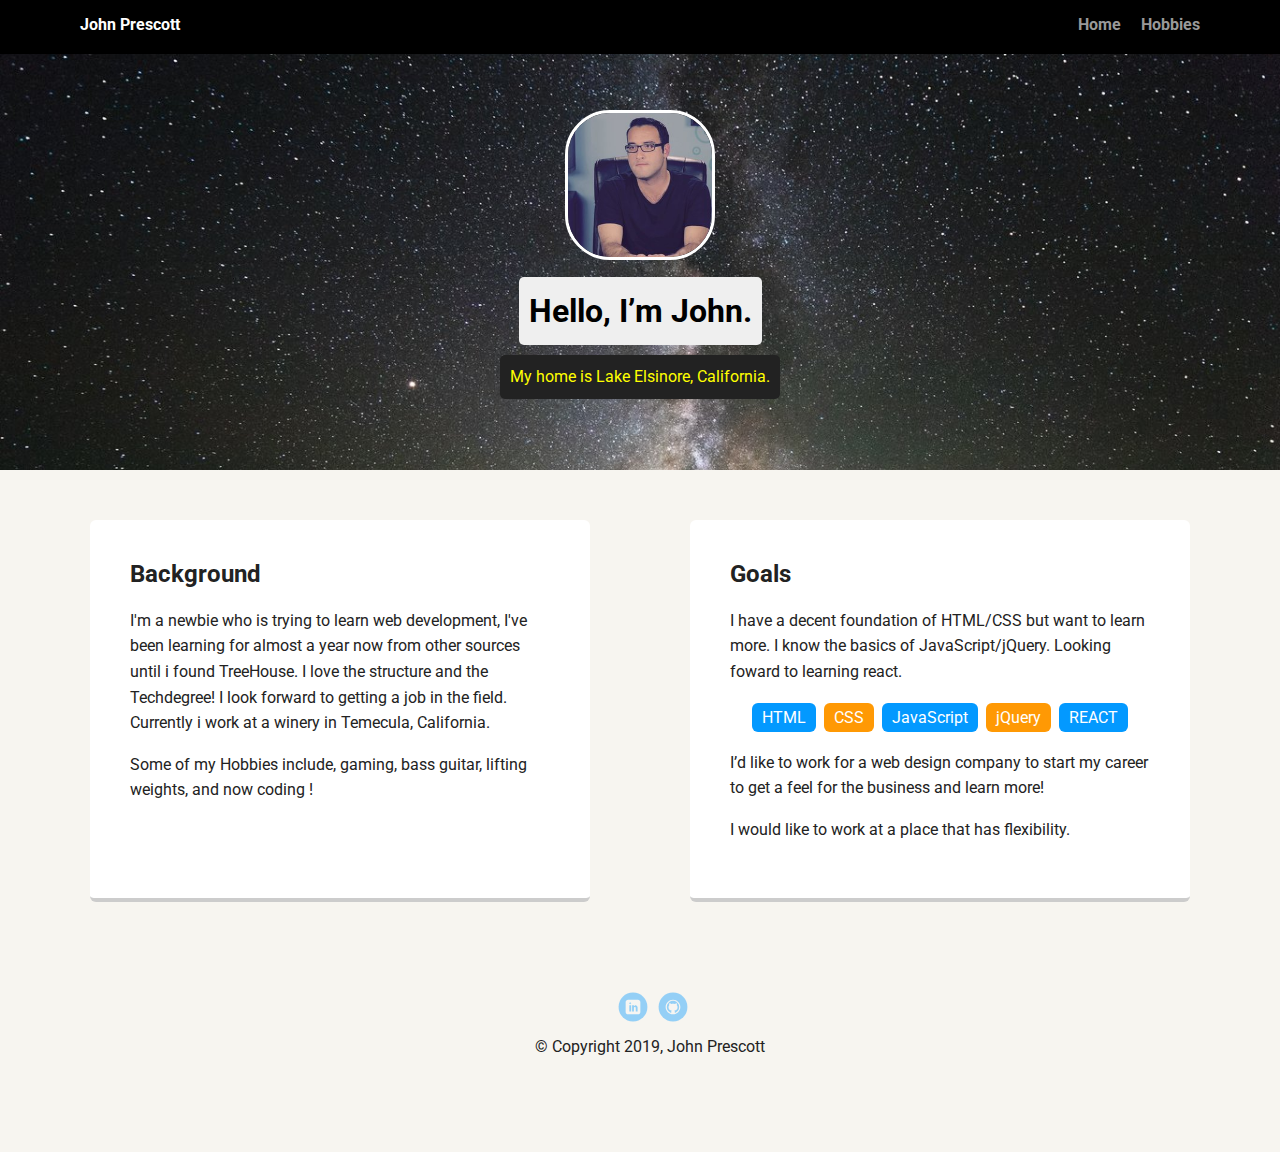
<file: index.html>
<!doctype html>
<html lang="en">
<head>
  <meta charset="utf-8">
  <title>John Prescott Profile</title>
  <meta name="viewport" content="width=device-width, initial-scale=1.0">
  <link rel="stylesheet" href="styles.css">
  <link href="https://fonts.googleapis.com/css?family=Muli%7CRoboto:400,300,500,700,900" rel="stylesheet"></head>
  <body>

    <div class="main-nav">
        <ul class="nav">
          <li class="name">John Prescott</li>
          <li><a href="index.html">Home</a></li>
          <li><a href="exp.html">Hobbies</a></li>
        </ul>
    </div>

    <header>
      <img src="images/john.jpg" alt="Picture of John Prescott" class="profile-image">
      <h1 class="tag name">Hello, I’m John.</h1>
      <p class="tag location">My home is Lake Elsinore, California.</p>
    </header>

    <main class="flex">
      <div class="card">
        <h2>Background</h2>
        <p>I'm a newbie who is trying to learn web development, I've been learning for almost a year now from other sources until i found TreeHouse. I love the structure and the Techdegree! I look forward to getting a job in the field. Currently i work at a winery in Temecula, California.</p>
        <p>Some of my Hobbies include, gaming, bass guitar, lifting weights, and now coding !</p>
      </div> 

      <div class="card">
        <h2>Goals</h2>
        <p>I have a decent foundation of HTML/CSS but want to learn more. I know the basics of JavaScript/jQuery. Looking foward to learning react.</p>
        <ul class="skills">
          <li>HTML</li>
          <li>CSS</li>
          <li>JavaScript</li>
          <li>jQuery</li>
          <li>REACT</li>
        </ul>
        <p>I’d like to work for a web design company to start my career to get a feel for the business and learn more!</p>
        <p>I would like to work at a place that has flexibility.</p>
      </div> 

    </main>
    <footer>
      <ul>
        <li><a href="https://www.linkedin.com/in/john-prescott-816ba5132/" target="_blank" class="social linkedin">LinkedIn</a></li>
        <li><a href="https://github.com/daronirl" target="_blank" class="social github">Github</a></li>
      </ul>
      <p class="copyright">&copy; Copyright 2019, John Prescott</p>
    </footer>
  </body>
  </html>
</file>
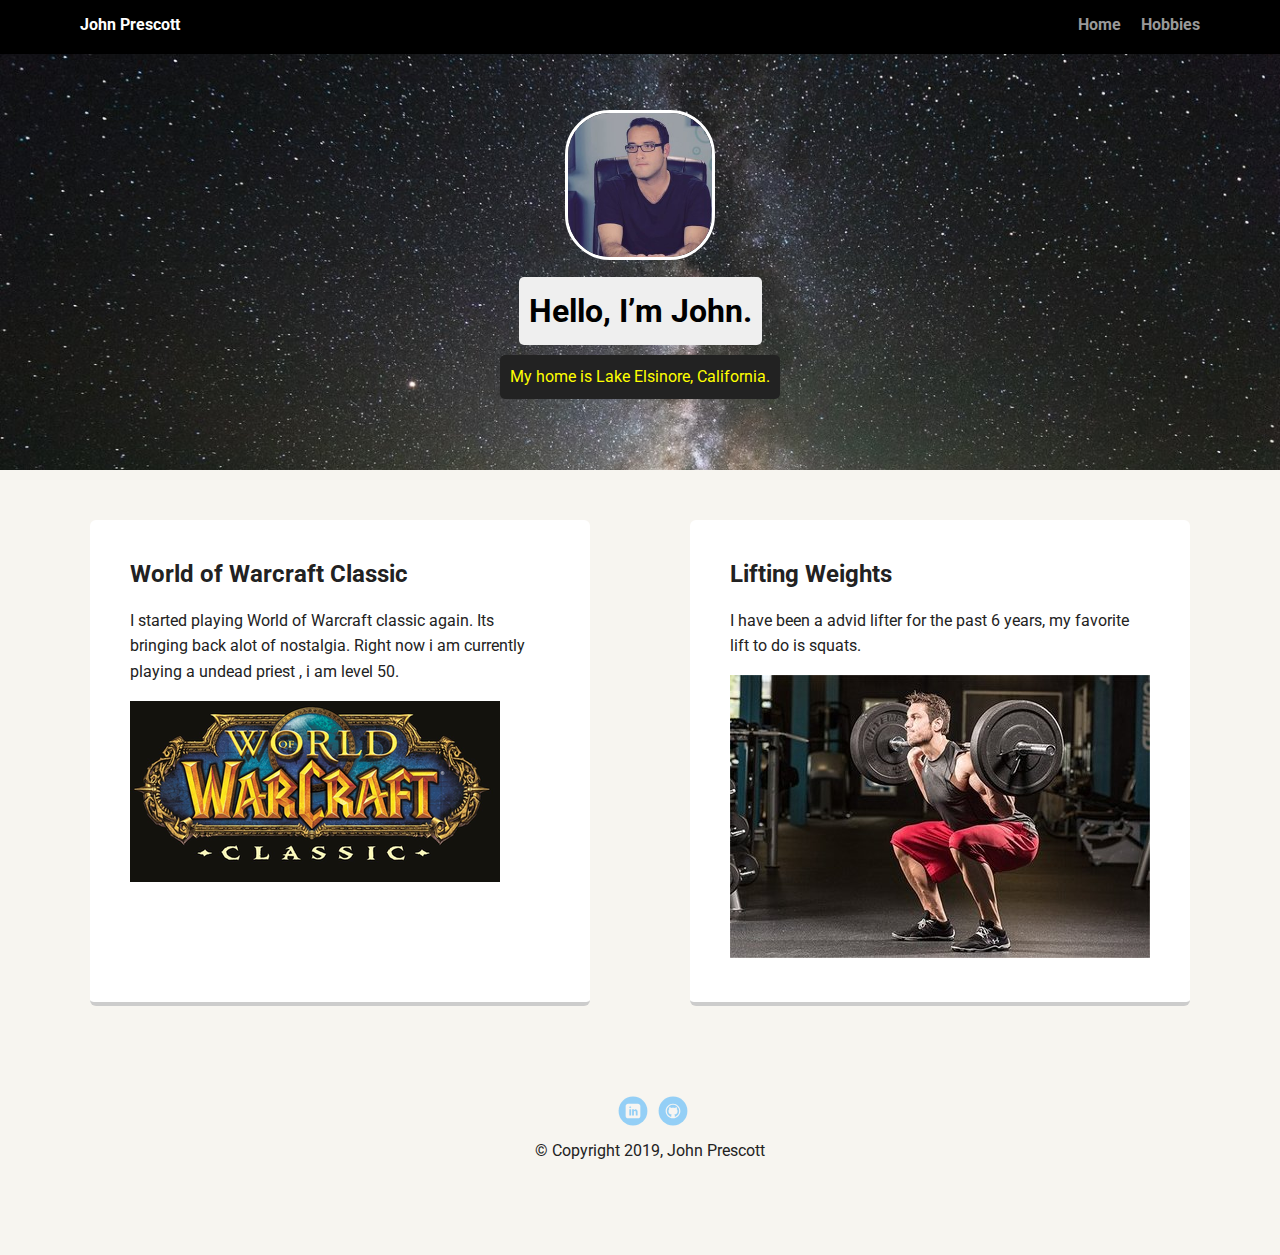
<file: exp.html>
<!doctype html>
<html lang="en">
<head>
  <meta charset="utf-8">
  <title>John Prescott Profile</title>
  <meta name="viewport" content="width=device-width, initial-scale=1.0">
  <link rel="stylesheet" href="styles.css">
  <link href="https://fonts.googleapis.com/css?family=Muli%7CRoboto:400,300,500,700,900" rel="stylesheet"></head>
  <body>

    <div class="main-nav">
        <ul class="nav">
          <li class="name">John Prescott</li>
          <li><a href="index.html">Home</a></li>
          <li><a href="exp.html">Hobbies</a></li>
        </ul>
    </div>

    <header>
      <img src="images/john.jpg" alt="Picture of John Prescott" class="profile-image">
      <h1 class="tag name">Hello, I’m John.</h1>
      <p class="tag location">My home is Lake Elsinore, California.</p>
    </header>

    <main class="flex">
      <div class="card">
        <h2>World of Warcraft Classic</h2>
        <p>I started playing World of Warcraft classic again. Its bringing back alot of nostalgia. Right now i am currently playing a undead priest , i am level 50.</p>
        <img src="images/wowclassic.png" alt="Picture of the World of warcraft logo">

        
      </div> 

      <div class="card">
        <h2>Lifting Weights</h2>
        <p>I have been a advid lifter for the past 6 years, my favorite lift to do is squats.</p>
        <img src="images/squats.jpg" alt="guy squatting">
      </div> 

    </main>
    <footer>
      <ul>
        <li><a href="https://www.linkedin.com/in/john-prescott-816ba5132/" target="_blank" class="social linkedin">LinkedIn</a></li>
        <li><a href="https://github.com/daronirl" target="_blank" class="social github">Github</a></li>
      </ul>
      <p class="copyright">&copy; Copyright 2019, John Prescott</p>
    </footer>
  </body>
  </html>
</file>
<file: styles.css>
/* Global Layout Set-up */
* { 
  box-sizing: border-box;
}
  
body {
  margin: 0;
  padding: 0;
  text-align: center;
  font-family: 'Roboto', sans-serif;
  color: #222;
  background: #f7f5f0;
}
/* Link Styles */

a {
  text-decoration: none;
  color: #999;
}
a:hover {
  color: #6633ff;
}

/* Section Styles */

.main-nav {
  width: 100%;
  background: black;
  min-height: 30px;
  padding: 10px;
  position: fixed;
  text-align: center;
}
.nav {
  display: flex;
  justify-content: space-around;
  font-weight: 700;
  list-style-type: none;
  margin: 0 auto;
  padding: 0;
}

.nav .name {
    display: block;
    margin-right: auto;
    color: white;
}
.nav li {
  padding: 5px 10px 10px 10px;
}
.nav a {
  transition: all .5s;
}
.nav a:hover {
  color: white
}

header {
  text-align: center;
  background: url('images/universe.jpg') no-repeat top center ;
  background-size: cover;
  overflow: hidden;
  padding-top: 60px;
}
header {
  line-height: 1.5;
}
header .profile-image {
  margin-top: 50px;
  width: 150px;
  height: 150px;
  border-radius: 30%;
  border: 3px solid white;
  transition: all .5s;
}
header .profile-image:hover {
  transform: scale(1.7) rotate(10deg);
}
.tag {
  background-color: #efefef;
  color: black;
  padding: 10px;
  border-radius: 5px;
  display: table;
  margin: 10px auto;
} 
.location {
  background-color: #222;
  color: yellow;
}
.card {
  margin: 30px;
  padding: 20px 40px 40px;
  max-width: 500px;
  text-align: left;
  background: #fff;
  border-bottom: 4px solid #ccc;
  border-radius: 6px;
  transition: all .5s;
}
.card:hover {
  border-color: #ff99ff;
}

ul.skills {
  padding: 0;
  text-align: center;
}



.skills li {
  border-radius: 6px;
  display: inline-block;
  background: #ff9904;
  color: white;
  padding: 5px 10px;
  margin: 2px;
}

.skills li:nth-child(odd) {
  background: #0399ff;
}

footer {
  width: 100%;
  min-height: 30px;
  padding: 20px 0 40px 20px;
}

footer .copyright {
  top: -8px;
  font-size: .75em;
}

footer ul {
  list-style-type: none;
  margin: 0;
  padding: 0;
}

footer ul li {
  display: inline-block;
}

a.social {
  display: inline-block;
  text-indent: -9999px;
  margin-left: 5px;
  width: 30px;
  height: 30px;
  background-size: 30px 30px;
  opacity: .4;
  transition: all .5s;
}
a.twitter {
  background-image: url(images/twitter.svg);
}
a.linkedin {
  background-image: url(images/linkedin.svg);
}
a.github {
  background-image: url(images/github.svg);
}
a.social:hover {
  opacity: 1;
}
.clearfix {
  clear: both;
}

/* Styles for larger screens */
@media screen and (min-width: 720px) {
  
  .flex {
      display: -ms-flexbox;      /* TWEENER - IE 10 */
      display: flex; 
      max-width: 1200px;
      -ms-flex-pack: distribute;
      justify-content: space-around;
      margin: 0 auto;
  }

  header {
    min-height: 470px;
  }

  .nav {
    max-width: 1200px;
    padding: 0 30px;
  }


  main {
    padding-top: 20px;
  }

  main p {
    line-height: 1.6em;
  }

  footer {
    font-size: 1.3em;
    max-width: 1200px;
    margin: 40px auto;
  }

}
</file>
